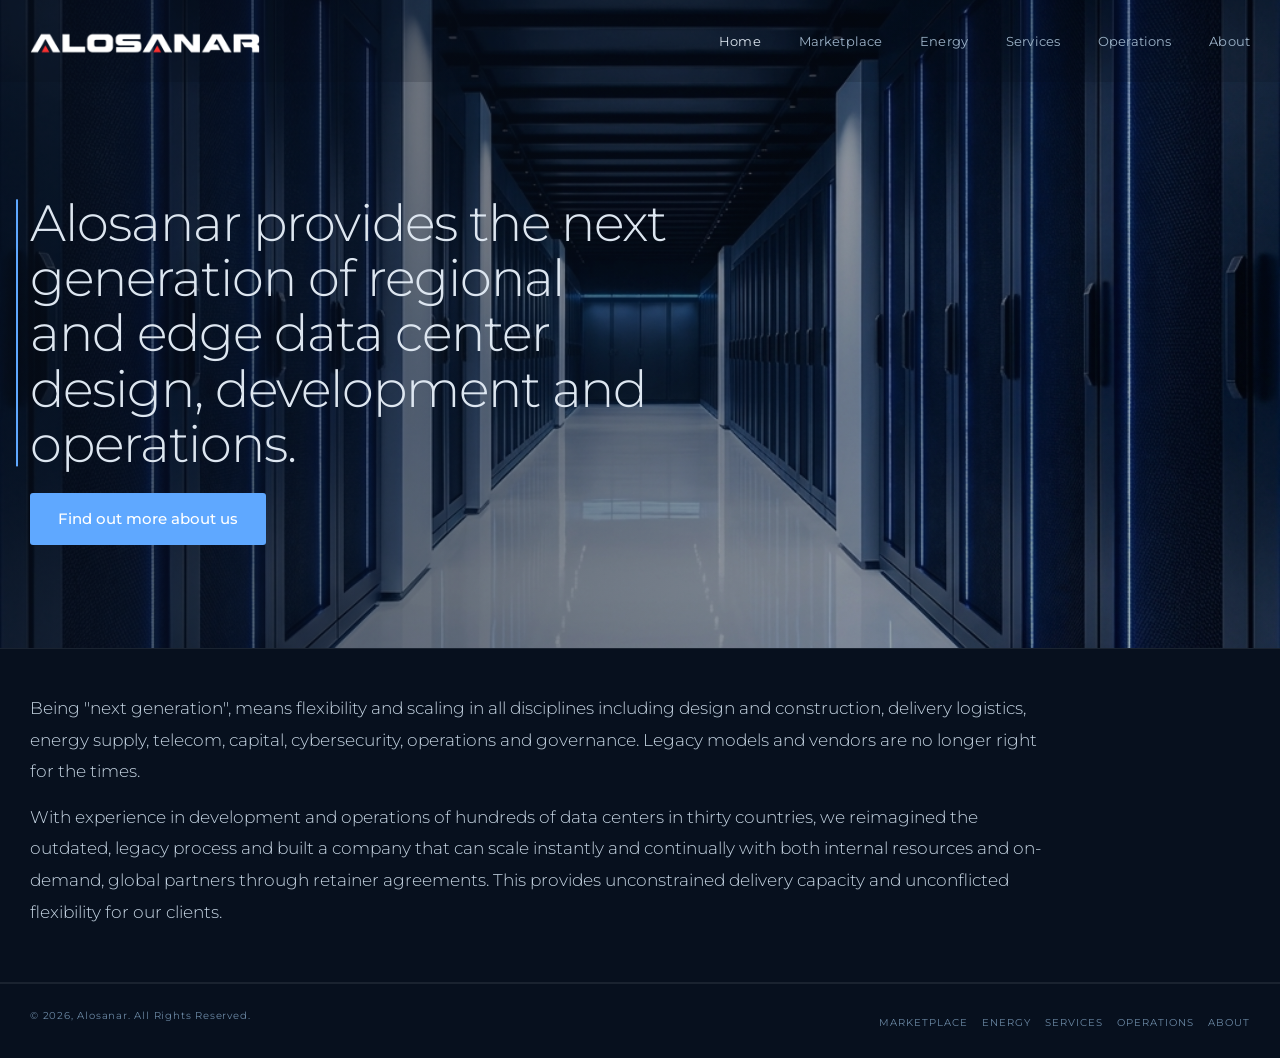
<file: index.html>
<!DOCTYPE html>
<html lang="en">
<head>
<meta charset="utf-8"/>
<meta name="viewport" content="width=device-width,initial-scale=1"/>
<title>Alosanar</title>
<link rel="stylesheet" href="style.css"/>
</head>
<body>
<nav class="nav" id="nav"><div class="nav-inner"><a class="nav-logo" href="index.html"><img src="logo.png" alt="Alosanar"/></a><ul class="nav-links"><li><a href="index.html" class="active">Home</a></li><li><a href="marketplace.html">Marketplace</a></li><li><a href="energy.html">Energy</a></li><li><a href="services.html">Services</a></li><li><a href="operations.html">Operations</a></li><li><a href="about.html">About</a></li></ul><button class="nav-burger" id="burger" aria-label="Menu"><span></span><span></span><span></span></button></div></nav>
<div class="nav-mob" id="mob"><a href="index.html" class="active">Home</a><a href="marketplace.html">Marketplace</a><a href="energy.html">Energy</a><a href="services.html">Services</a><a href="operations.html">Operations</a><a href="about.html">About</a></div>

<section class="hero" style="min-height:560px;height:72vh;max-height:720px;padding-top:92px">
  <div class="hero-bg"><img src="Hero_white.png" alt=""/></div>
  <div class="hero-content">
    <div style="max-width:50vw;min-width:320px">
      <h1 style="font-size:clamp(1.9rem,4vw,3.8rem);line-height:1.08;max-width:680px">Alosanar provides the next generation of regional and edge data center design, development and operations.</h1>
    </div>
    <a class="btn" href="about.html">Find out more about us</a>
  </div>
</section>

<hr class="divider"/>
<div class="wrap">
  <div class="sect" style="padding-top:44px;padding-bottom:54px">
    <div style="max-width:1100px">
      <div class="body-text" style="max-width:1020px;font-size:17px;line-height:1.86;color:#c7d6e4">
        <p>Being "next generation", means flexibility and scaling in all disciplines including design and construction, delivery logistics, energy supply, telecom, capital, cybersecurity, operations and governance. Legacy models and vendors are no longer right for the times.</p>
        <p style="margin-top:14px">With experience in development and operations of hundreds of data centers in thirty countries, we reimagined the outdated, legacy process and built a company that can scale instantly and continually with both internal resources and on-demand, global partners through retainer agreements. This provides unconstrained delivery capacity and unconflicted flexibility for our clients.</p>
      </div>
    </div>
  </div>
</div>
<hr class="divider"/>
<footer><div class="foot"><span class="foot-copy">© 2026, Alosanar. All Rights Reserved.</span><ul class="foot-links"><li><a href="marketplace.html">Marketplace</a></li><li><a href="energy.html">Energy</a></li><li><a href="services.html">Services</a></li><li><a href="operations.html">Operations</a></li><li><a href="about.html">About</a></li></ul></div></footer>
<script>const nav=document.getElementById('nav'),burger=document.getElementById('burger'),mob=document.getElementById('mob');let lastScroll=0;window.addEventListener('scroll',()=>{const s=window.scrollY;nav.classList.toggle('scrolled',s>20);if(s>lastScroll&&s>80){nav.classList.add('hidden')}else{nav.classList.remove('hidden')}lastScroll=s;});burger.addEventListener('click',()=>mob.classList.toggle('open'));</script>
</body>
</html>
</file>
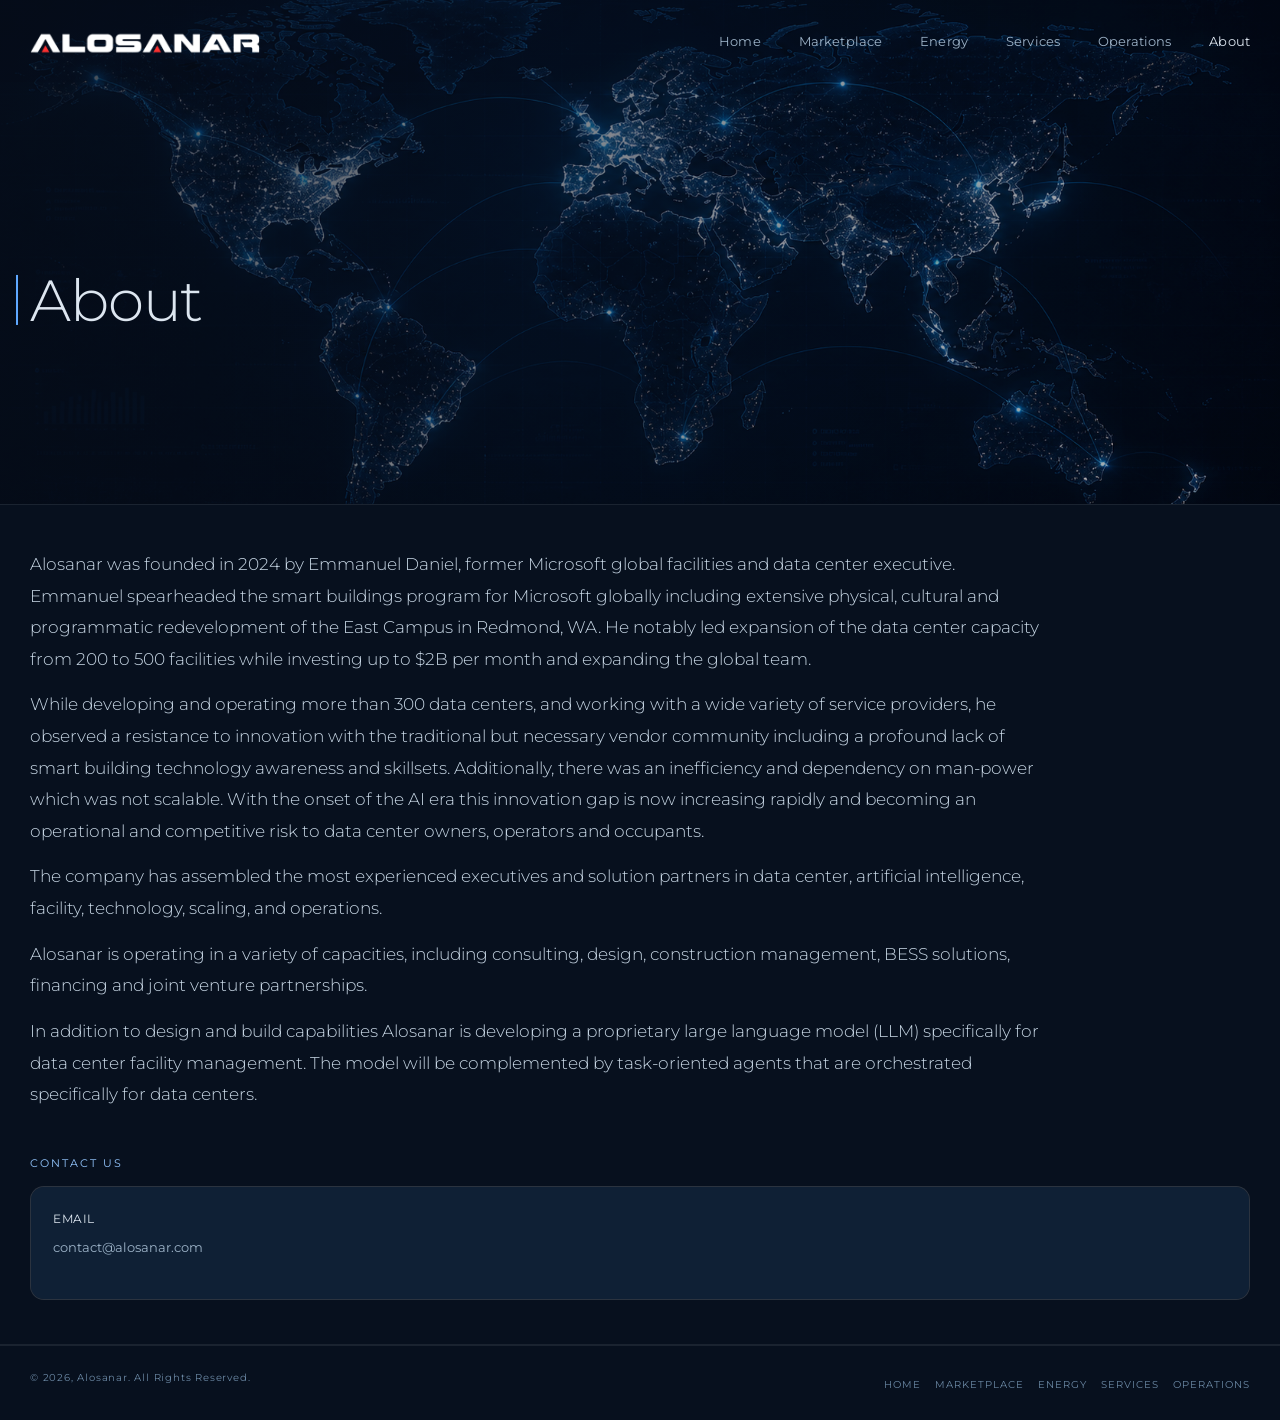
<file: about.html>
<!DOCTYPE html>
<html lang="en">
<head>
<meta charset="utf-8"/>
<meta name="viewport" content="width=device-width,initial-scale=1"/>
<title>About | Alosanar</title>
<link rel="stylesheet" href="style.css"/>
</head>
<body>
<nav class="nav" id="nav"><div class="nav-inner"><a class="nav-logo" href="index.html"><img src="logo.png" alt="Alosanar"/></a><ul class="nav-links"><li><a href="index.html">Home</a></li><li><a href="marketplace.html">Marketplace</a></li><li><a href="energy.html">Energy</a></li><li><a href="services.html">Services</a></li><li><a href="operations.html">Operations</a></li><li><a href="about.html" class="active">About</a></li></ul><button class="nav-burger" id="burger" aria-label="Menu"><span></span><span></span><span></span></button></div></nav>
<div class="nav-mob" id="mob"><a href="index.html">Home</a><a href="marketplace.html">Marketplace</a><a href="energy.html">Energy</a><a href="services.html">Services</a><a href="operations.html">Operations</a><a href="about.html" class="active">About</a></div>

<section class="hero" style="min-height:420px;height:56vh;max-height:520px"><div class="hero-bg"><img src="hero_about.png" alt="" style="object-position:center 50%"/></div><div class="hero-content"><h1>About</h1></div></section>

<hr class="divider"/>
<div class="wrap"><div class="sect"><div class="body-text" style="max-width:1020px;font-size:17px;line-height:1.86;color:#c7d6e4"><p>Alosanar was founded in 2024 by Emmanuel Daniel, former Microsoft global facilities and data center executive. Emmanuel spearheaded the smart buildings program for Microsoft globally including extensive physical, cultural and programmatic redevelopment of the East Campus in Redmond, WA. He notably led expansion of the data center capacity from 200 to 500 facilities while investing up to $2B per month and expanding the global team.</p><p style="margin-top:14px">While developing and operating more than 300 data centers, and working with a wide variety of service providers, he observed a resistance to innovation with the traditional but necessary vendor community including a profound lack of smart building technology awareness and skillsets. Additionally, there was an inefficiency and dependency on man-power which was not scalable. With the onset of the AI era this innovation gap is now increasing rapidly and becoming an operational and competitive risk to data center owners, operators and occupants.</p><p style="margin-top:14px">The company has assembled the most experienced executives and solution partners in data center, artificial intelligence, facility, technology, scaling, and operations.</p><p style="margin-top:14px">Alosanar is operating in a variety of capacities, including consulting, design, construction management, BESS solutions, financing and joint venture partnerships.</p><p style="margin-top:14px">In addition to design and build capabilities Alosanar is developing a proprietary large language model (LLM) specifically for data center facility management. The model will be complemented by task-oriented agents that are orchestrated specifically for data centers.</p></div></div>
<div class="sect" style="padding-top:0"><div style="font-size:11px;letter-spacing:.18em;text-transform:uppercase;color:#93c5fd;margin-bottom:14px">Contact Us</div><div class="svc-grid" style="grid-template-columns:1fr"><a href="mailto:contact@alosanar.com" class="svc-card" style="text-decoration:none;display:block"><div class="card-t">Email</div><div class="card-b">contact@alosanar.com</div></a></div></div></div>

<hr class="divider"/>
<footer><div class="foot"><span class="foot-copy">© 2026, Alosanar. All Rights Reserved.</span><ul class="foot-links"><li><a href="index.html">Home</a></li><li><a href="marketplace.html">Marketplace</a></li><li><a href="energy.html">Energy</a></li><li><a href="services.html">Services</a></li><li><a href="operations.html">Operations</a></li></ul></div></footer>
<script>const nav=document.getElementById('nav'),burger=document.getElementById('burger'),mob=document.getElementById('mob');let lastScroll=0;window.addEventListener('scroll',()=>{const s=window.scrollY;nav.classList.toggle('scrolled',s>20);if(s>lastScroll&&s>80){nav.classList.add('hidden')}else{nav.classList.remove('hidden')}lastScroll=s;});burger.addEventListener('click',()=>mob.classList.toggle('open'));</script>
</body>
</html>
</file>
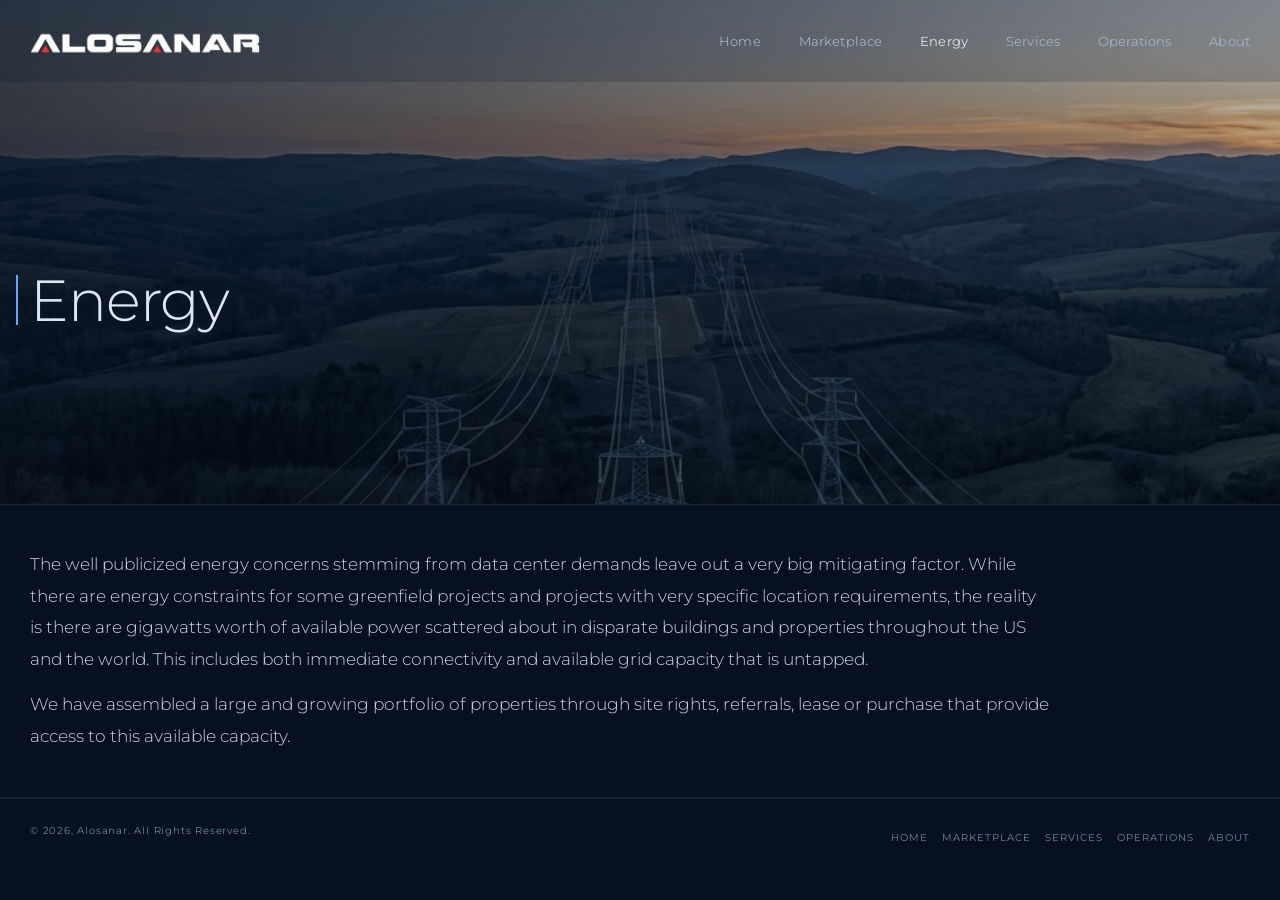
<file: energy.html>
<!DOCTYPE html>
<html lang="en">
<head>
<meta charset="utf-8"/>
<meta name="viewport" content="width=device-width,initial-scale=1"/>
<title>Energy | Alosanar</title>
<link rel="stylesheet" href="style.css"/>
</head>
<body>
<nav class="nav" id="nav"><div class="nav-inner"><a class="nav-logo" href="index.html"><img src="logo.png" alt="Alosanar"/></a><ul class="nav-links"><li><a href="index.html">Home</a></li><li><a href="marketplace.html">Marketplace</a></li><li><a href="energy.html" class="active">Energy</a></li><li><a href="services.html">Services</a></li><li><a href="operations.html">Operations</a></li><li><a href="about.html">About</a></li></ul><button class="nav-burger" id="burger" aria-label="Menu"><span></span><span></span><span></span></button></div></nav>
<div class="nav-mob" id="mob"><a href="index.html">Home</a><a href="marketplace.html">Marketplace</a><a href="energy.html" class="active">Energy</a><a href="services.html">Services</a><a href="operations.html">Operations</a><a href="about.html">About</a></div>

<section class="hero" style="min-height:420px;height:56vh;max-height:520px">
  <div class="hero-bg"><img src="energy_clean_grid.png" alt="" style="object-position:center 50%"/></div>
  <div class="hero-content">
    <h1>Energy</h1>
  </div>
</section>

<hr class="divider"/>
<div class="wrap">
  <div class="sect">
    <div class="body-text" style="max-width:1020px;font-size:17px;line-height:1.86;color:#c7d6e4">
      <p>The well publicized energy concerns stemming from data center demands leave out a very big mitigating factor. While there are energy constraints for some greenfield projects and projects with very specific location requirements, the reality is there are gigawatts worth of available power scattered about in disparate buildings and properties throughout the US and the world. This includes both immediate connectivity and available grid capacity that is untapped.</p>
      <p style="margin-top:14px">We have assembled a large and growing portfolio of properties through site rights, referrals, lease or purchase that provide access to this available capacity.</p>
    </div>
  </div>
</div>

<hr class="divider"/>
<footer><div class="foot"><span class="foot-copy">© 2026, Alosanar. All Rights Reserved.</span><ul class="foot-links"><li><a href="index.html">Home</a></li><li><a href="marketplace.html">Marketplace</a></li><li><a href="services.html">Services</a></li><li><a href="operations.html">Operations</a></li><li><a href="about.html">About</a></li></ul></div></footer>
<script>const nav=document.getElementById('nav'),burger=document.getElementById('burger'),mob=document.getElementById('mob');let lastScroll=0;window.addEventListener('scroll',()=>{const s=window.scrollY;nav.classList.toggle('scrolled',s>20);if(s>lastScroll&&s>80){nav.classList.add('hidden')}else{nav.classList.remove('hidden')}lastScroll=s;});burger.addEventListener('click',()=>mob.classList.toggle('open'));</script>
</body>
</html>
</file>
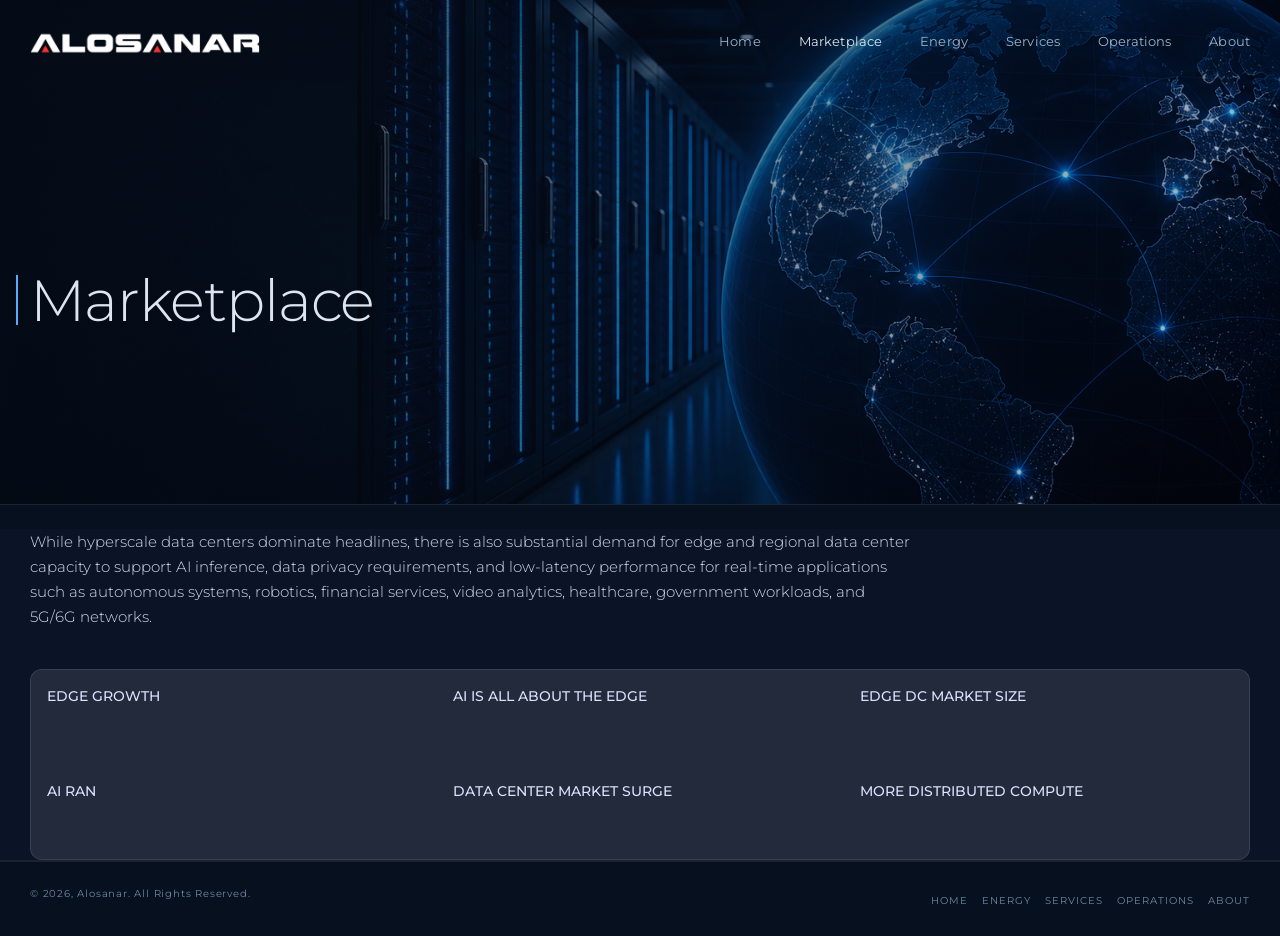
<file: marketplace.html>
<!DOCTYPE html>
<html lang="en">
<head>
<meta charset="utf-8"/>
<meta name="viewport" content="width=device-width,initial-scale=1"/>
<title>Marketplace | Alosanar</title>
<link rel="stylesheet" href="style.css"/>
<style>
.mk-grid{display:grid;grid-template-columns:repeat(3,minmax(0,1fr));gap:1px;background:rgba(255,255,255,.1);border:1px solid rgba(255,255,255,.1);border-radius:12px;overflow:hidden}
.mk-card{display:block;background:rgba(34,42,61,.62);backdrop-filter:blur(24px);padding:18px 16px;position:relative;min-height:94px;transition:background .5s ease}
.mk-card:hover{background:#222a3d}
.mk-accent{position:absolute;top:0;left:0;width:4px;height:0;background:#3cd7ff;transition:height .7s ease}
.mk-card:hover .mk-accent{height:100%}
.mk-num{font-size:16px;color:#adc6ff;opacity:.25;font-weight:700;position:absolute;top:8px;right:10px}
.mk-title{font-size:14px;line-height:1.25;color:#dae2fd;font-weight:500;max-width:94%}
@media(max-width:980px){.mk-grid{grid-template-columns:repeat(2,minmax(0,1fr))}.mk-wide{grid-column:span 2}}
@media(max-width:680px){.mk-grid{grid-template-columns:1fr}.mk-wide{grid-column:span 1}.mk-title{font-size:16px}}
</style>
</head>
<body>
<nav class="nav" id="nav"><div class="nav-inner"><a class="nav-logo" href="index.html"><img src="logo.png" alt="Alosanar"/></a><ul class="nav-links"><li><a href="index.html">Home</a></li><li><a href="marketplace.html" class="active">Marketplace</a></li><li><a href="energy.html">Energy</a></li><li><a href="services.html">Services</a></li><li><a href="operations.html">Operations</a></li><li><a href="about.html">About</a></li></ul><button class="nav-burger" id="burger" aria-label="Menu"><span></span><span></span><span></span></button></div></nav>
<div class="nav-mob" id="mob"><a href="index.html">Home</a><a href="marketplace.html" class="active">Marketplace</a><a href="energy.html">Energy</a><a href="services.html">Services</a><a href="operations.html">Operations</a><a href="about.html">About</a></div>

<section class="hero" style="min-height:420px;height:56vh;max-height:520px">
  <div class="hero-bg"><img src="marketplace.png" alt=""/></div>
  <div class="hero-content">
    <div style="max-width:740px">
        <h1>Marketplace</h1>
    </div>
  </div>
</section>

<hr class="divider"/>
<section class="pt-3 pb-8 sm:pt-4 sm:pb-10 lg:pt-4 lg:pb-12" style="background:#0b1326">
  <div class="wrap">
    <p class="hero-sub" style="margin-top: 24px; margin-bottom: 40px;">While hyperscale data centers dominate headlines, there is also substantial demand for edge and regional data center capacity to support AI inference, data privacy requirements, and low-latency performance for real-time applications such as autonomous systems, robotics, financial services, video analytics, healthcare, government workloads, and 5G/6G networks.</p>
    <div class="mk-grid">
      <a class="mk-card" href="https://www.jll.com/en-us/newsroom/global-edge-data-center-market-to-cross-300-billion-dollar-by-2026" target="_blank" rel="noopener">
        <div class="mk-accent"></div><p class="mk-title">EDGE GROWTH</p>
      </a>

      <a class="mk-card" href="https://www.eetimes.com/the-ai-future-is-now-all-about-the-edge/" target="_blank" rel="noopener">
        <div class="mk-accent"></div><p class="mk-title">AI IS ALL ABOUT THE EDGE</p>
      </a>
      <a class="mk-card" href="https://finance.yahoo.com/news/north-america-edge-data-center-162700212.html" target="_blank" rel="noopener">
        <div class="mk-accent"></div><p class="mk-title">EDGE DC MARKET SIZE</p>
      </a>
      <a class="mk-card" href="https://www.youtube.com/watch?v=VJcCQ4fkWts" target="_blank" rel="noopener">
        <div class="mk-accent"></div><p class="mk-title">AI RAN</p>
      </a>
      <a class="mk-card" href="https://www.openpr.com/news/4273074/edge-data-center-market-set-to-surge-key-insights-you-must-know" target="_blank" rel="noopener">
        <div class="mk-accent"></div><p class="mk-title">DATA CENTER MARKET SURGE</p>
      </a>
      <a class="mk-card" href="https://www.forbes.com/sites/delltechnologies/2026/01/23/the-rise-of-distributed-data-centers-in-the-ai-era/" target="_blank" rel="noopener">
        <div class="mk-accent"></div><p class="mk-title">MORE DISTRIBUTED COMPUTE</p>
      </a>
    </div>
  </div>
</section>

<hr class="divider"/>
<footer><div class="foot"><span class="foot-copy">© 2026, Alosanar. All Rights Reserved.</span><ul class="foot-links"><li><a href="index.html">Home</a></li><li><a href="energy.html">Energy</a></li><li><a href="services.html">Services</a></li><li><a href="operations.html">Operations</a></li><li><a href="about.html">About</a></li></ul></div></footer>
<script>const nav=document.getElementById('nav'),burger=document.getElementById('burger'),mob=document.getElementById('mob');let lastScroll=0;window.addEventListener('scroll',()=>{const s=window.scrollY;nav.classList.toggle('scrolled',s>20);if(s>lastScroll&&s>80){nav.classList.add('hidden')}else{nav.classList.remove('hidden')}lastScroll=s;});burger.addEventListener('click',()=>mob.classList.toggle('open'));</script>
</body>
</html>
</file>
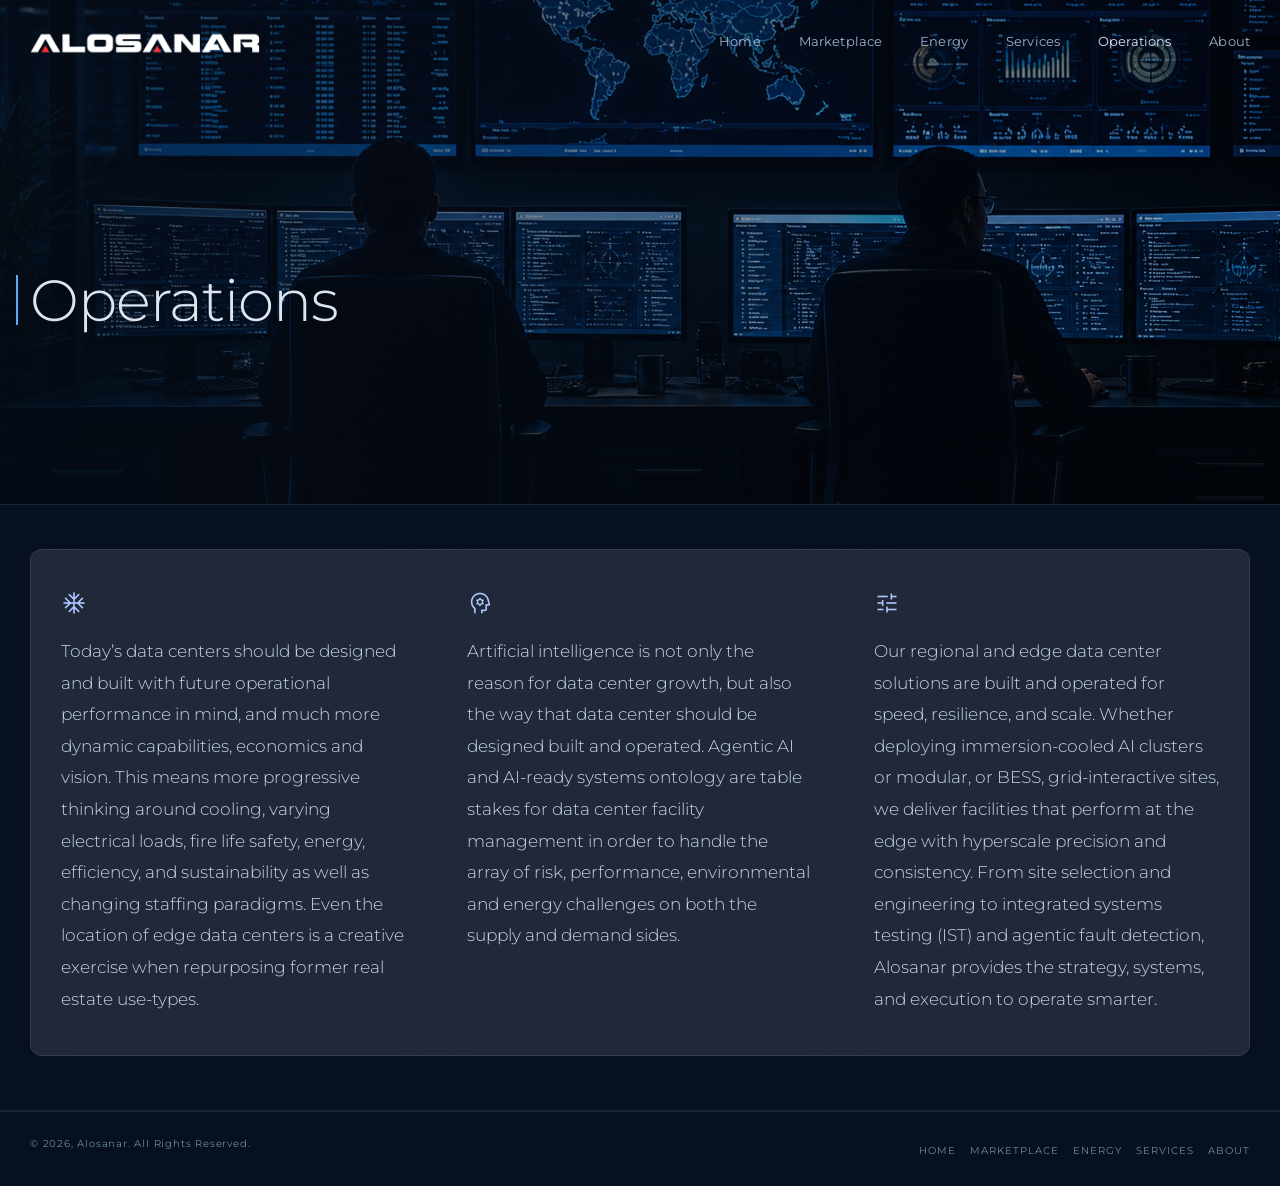
<file: operations.html>
<!DOCTYPE html>
<html lang="en">
<head>
<meta charset="utf-8"/>
<meta name="viewport" content="width=device-width,initial-scale=1"/>
<title>Operations | Alosanar</title>
<link rel="stylesheet" href="style.css"/>
<link href="https://fonts.googleapis.com/css2?family=Material+Symbols+Outlined:wght,FILL@100..700,0..1&display=swap" rel="stylesheet"/>
<style>
.material-symbols-outlined {font-variation-settings:'FILL' 0,'wght' 300,'GRAD' 0,'opsz' 24}
.ops-grid {
  display: grid;
  grid-template-columns: repeat(3, minmax(0, 1fr));
  gap: 1px;
  background: rgba(255,255,255,0.1);
  border: 1px solid rgba(255,255,255,0.1);
  border-radius: 12px;
  overflow: hidden;
}
.ops-card {
  background: rgba(34,42,61,0.62);
  backdrop-filter: blur(24px);
  -webkit-backdrop-filter: blur(24px);
  padding: 40px 30px;
  transition: background 0.5s ease;
  position: relative;
}
.ops-card:hover {
  background: #222a3d;
}
.ops-accent {
  position: absolute;
  top: 0;
  left: 0;
  width: 3px;
  height: 0;
  background: #3cd7ff;
  transition: height 0.6s ease;
}
.ops-card:hover .ops-accent {
  height: 100%;
}
.ops-icon {
  font-size: 26px;
  color: #adc6ff;
  margin-bottom: 20px;
  display: block;
}
@media(max-width: 980px) {
  .ops-grid { grid-template-columns: repeat(2, minmax(0, 1fr)); }
}
@media(max-width: 680px) {
  .ops-grid { grid-template-columns: 1fr; }
  .ops-card { padding: 30px 20px; }
}
</style>
</head>
<body>
<nav class="nav" id="nav"><div class="nav-inner"><a class="nav-logo" href="index.html"><img src="logo.png" alt="Alosanar"/></a><ul class="nav-links"><li><a href="index.html">Home</a></li><li><a href="marketplace.html">Marketplace</a></li><li><a href="energy.html">Energy</a></li><li><a href="services.html">Services</a></li><li><a href="operations.html" class="active">Operations</a></li><li><a href="about.html">About</a></li></ul><button class="nav-burger" id="burger" aria-label="Menu"><span></span><span></span><span></span></button></div></nav>
<div class="nav-mob" id="mob"><a href="index.html">Home</a><a href="marketplace.html">Marketplace</a><a href="energy.html">Energy</a><a href="services.html">Services</a><a href="operations.html" class="active">Operations</a><a href="about.html">About</a></div>

<section class="hero" style="min-height:420px;height:56vh;max-height:520px">
  <div class="hero-bg"><img src="hero_operations.png" alt="" style="object-position:center 50%"/></div>
  <div class="hero-content">
    <h1>Operations</h1>
  </div>
</section>

<hr class="divider"/>

<div class="wrap">
  <div class="sect" style="padding-top:44px;padding-bottom:54px">
    <div class="ops-grid">
      <div class="ops-card">
        <div class="ops-accent"></div>
        <span class="material-symbols-outlined ops-icon">ac_unit</span>
        <div class="body-text" style="font-size:17px;line-height:1.86;color:#c7d6e4">
          <p>Today’s data centers should be designed and built with future operational performance in mind, and much more dynamic capabilities, economics and vision. This means more progressive thinking around cooling, varying electrical loads, fire life safety, energy, efficiency, and sustainability as well as changing staffing paradigms. Even the location of edge data centers is a creative exercise when repurposing former real estate use-types.</p>
        </div>
      </div>
      <div class="ops-card">
        <div class="ops-accent"></div>
        <span class="material-symbols-outlined ops-icon">psychology</span>
        <div class="body-text" style="font-size:17px;line-height:1.86;color:#c7d6e4">
          <p>Artificial intelligence is not only the reason for data center growth, but also the way that data center should be designed built and operated. Agentic AI and AI-ready systems ontology are table stakes for data center facility management in order to handle the array of risk, performance, environmental and energy challenges on both the supply and demand sides.</p>
        </div>
      </div>
      <div class="ops-card">
        <div class="ops-accent"></div>
        <span class="material-symbols-outlined ops-icon">tune</span>
        <div class="body-text" style="font-size:17px;line-height:1.86;color:#c7d6e4">
          <p>Our regional and edge data center solutions are built and operated for speed, resilience, and scale. Whether deploying immersion-cooled AI clusters or modular, or BESS, grid-interactive sites, we deliver facilities that perform at the edge with hyperscale precision and consistency. From site selection and engineering to integrated systems testing (IST) and agentic fault detection, Alosanar provides the strategy, systems, and execution to operate smarter.</p>
        </div>
      </div>
    </div>
  </div>
</div>

<hr class="divider"/>
<footer><div class="foot"><span class="foot-copy">© 2026, Alosanar. All Rights Reserved.</span><ul class="foot-links"><li><a href="index.html">Home</a></li><li><a href="marketplace.html">Marketplace</a></li><li><a href="energy.html">Energy</a></li><li><a href="services.html">Services</a></li><li><a href="about.html">About</a></li></ul></div></footer>
<script>const nav=document.getElementById('nav'),burger=document.getElementById('burger'),mob=document.getElementById('mob');let lastScroll=0;window.addEventListener('scroll',()=>{const s=window.scrollY;nav.classList.toggle('scrolled',s>20);if(s>lastScroll&&s>80){nav.classList.add('hidden')}else{nav.classList.remove('hidden')}lastScroll=s;});burger.addEventListener('click',()=>mob.classList.toggle('open'));</script>
</body>
</html>
</file>
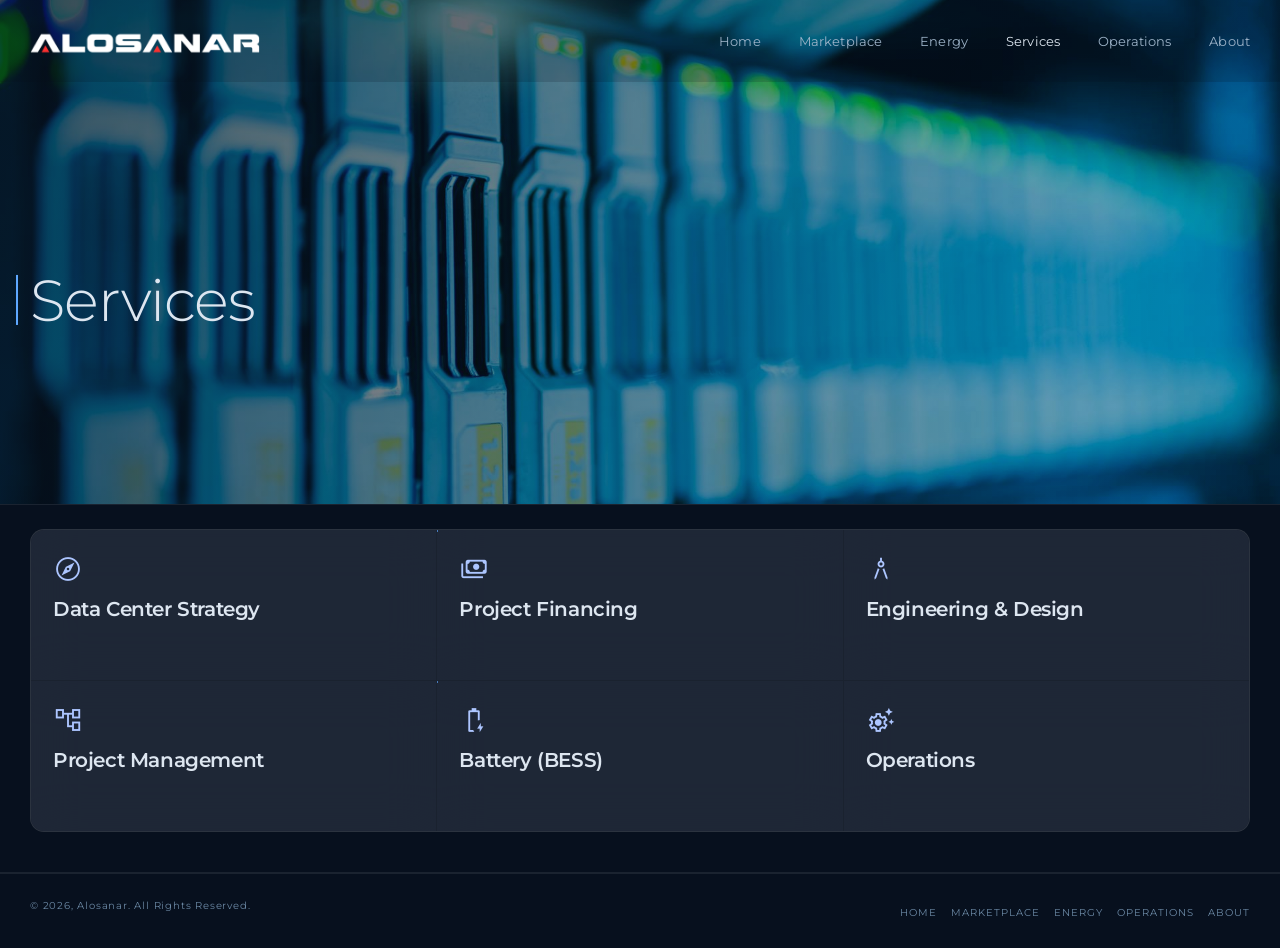
<file: services.html>
<!DOCTYPE html>
<html lang="en">
<head>
<meta charset="utf-8"/>
<meta name="viewport" content="width=device-width,initial-scale=1"/>
<title>Services | Alosanar</title>
<link rel="stylesheet" href="style.css"/>
<link href="https://fonts.googleapis.com/css2?family=Material+Symbols+Outlined:wght,FILL@100..700,0..1&display=swap" rel="stylesheet"/>
<style>
.material-symbols-outlined{font-variation-settings:'FILL' 0,'wght' 300,'GRAD' 0,'opsz' 24}
.repo-grid{display:grid;grid-template-columns:repeat(3,1fr);gap:1px;background:var(--border);border:1px solid var(--border);border-radius:14px;overflow:hidden}
.repo-card{background:rgba(34,42,61,.62);backdrop-filter:blur(24px);padding:24px 22px;min-height:150px;display:flex;flex-direction:column;gap:14px;position:relative;overflow:hidden;transition:background .5s ease}
.repo-card::before{content:'';position:absolute;top:0;left:0;width:100%;height:2px;background:var(--accent);transform:translateX(-100%);transition:transform .7s ease}
.repo-card:hover{background:#222a3d}
.repo-card:hover::before{transform:translateX(0)}
.repo-icon{font-size:30px;color:#adc6ff;line-height:1}
.repo-title{font-size:20px;line-height:1.15;font-weight:600;letter-spacing:-.02em;color:var(--text)}
@media(max-width:980px){.repo-grid{grid-template-columns:repeat(2,1fr)}}
@media(max-width:680px){.repo-grid{grid-template-columns:1fr}.repo-card{min-height:130px;padding:18px 16px}.repo-title{font-size:18px}}
</style>
</head>
<body>
<nav class="nav" id="nav"><div class="nav-inner"><a class="nav-logo" href="index.html"><img src="logo.png" alt="Alosanar"/></a><ul class="nav-links"><li><a href="index.html">Home</a></li><li><a href="marketplace.html">Marketplace</a></li><li><a href="energy.html">Energy</a></li><li><a href="services.html" class="active">Services</a></li><li><a href="operations.html">Operations</a></li><li><a href="about.html">About</a></li></ul><button class="nav-burger" id="burger" aria-label="Menu"><span></span><span></span><span></span></button></div></nav>
<div class="nav-mob" id="mob"><a href="index.html">Home</a><a href="marketplace.html">Marketplace</a><a href="energy.html">Energy</a><a href="services.html" class="active">Services</a><a href="operations.html">Operations</a><a href="about.html">About</a></div>

<section class="hero" style="min-height:420px;height:56vh;max-height:520px">
  <div class="hero-bg"><img src="hero_racks.png" alt="" style="object-position:center 50%"/></div>
  <div class="hero-content">
    <h1>Services</h1>
  </div>
</section>

<hr class="divider"/>
<div class="wrap"><div class="sect" style="padding-top:24px;padding-bottom:40px"><div class="repo-grid">
  <div class="repo-card"><span class="material-symbols-outlined repo-icon">explore</span><div class="repo-title">Data Center Strategy</div></div>
  <div class="repo-card"><span class="material-symbols-outlined repo-icon">payments</span><div class="repo-title">Project Financing</div></div>
  <div class="repo-card"><span class="material-symbols-outlined repo-icon">architecture</span><div class="repo-title">Engineering &amp; Design</div></div>
  <div class="repo-card"><span class="material-symbols-outlined repo-icon">account_tree</span><div class="repo-title">Project Management</div></div>
  <div class="repo-card"><span class="material-symbols-outlined repo-icon">battery_charging_full</span><div class="repo-title">Battery (BESS)</div></div>
  <div class="repo-card"><span class="material-symbols-outlined repo-icon">settings_suggest</span><div class="repo-title">Operations</div></div>
</div></div></div>

<hr class="divider"/>
<footer><div class="foot"><span class="foot-copy">© 2026, Alosanar. All Rights Reserved.</span><ul class="foot-links"><li><a href="index.html">Home</a></li><li><a href="marketplace.html">Marketplace</a></li><li><a href="energy.html">Energy</a></li><li><a href="operations.html">Operations</a></li><li><a href="about.html">About</a></li></ul></div></footer>
<script>const nav=document.getElementById('nav'),burger=document.getElementById('burger'),mob=document.getElementById('mob');let lastScroll=0;window.addEventListener('scroll',()=>{const s=window.scrollY;nav.classList.toggle('scrolled',s>20);if(s>lastScroll&&s>80){nav.classList.add('hidden')}else{nav.classList.remove('hidden')}lastScroll=s;});burger.addEventListener('click',()=>mob.classList.toggle('open'));</script>
</body>
</html>
</file>
<file: style.css>
@import url('https://fonts.googleapis.com/css2?family=Montserrat:wght@300;400;500;600&display=swap');

*,*::before,*::after{box-sizing:border-box;margin:0;padding:0}

:root{
  --bg:#07101e;
  --bg2:#0b1829;
  --surf:#0f2035;
  --surf2:#142843;
  --border:rgba(255,255,255,0.08);
  --border2:rgba(255,255,255,0.14);
  --text:#dde6f0;
  --text2:#9db3c8;
  --text3:#6b88a4;
  --accent:#5fa8ff;
  --nav:88px;
  --r:10px;
}

body{background:var(--bg);color:var(--text);font-family:'Montserrat',sans-serif;line-height:1.6;overflow-x:hidden}
a{text-decoration:none;color:inherit}
img{display:block;max-width:100%}

.nav{position:fixed;top:0;left:0;right:0;z-index:200;width:100%;height:82px;border:none;background:rgba(7,16,30,.16);backdrop-filter:none;-webkit-backdrop-filter:none;border-radius:0;padding:0 30px;display:flex;align-items:center;transition:background .3s ease,transform .3s ease}
.nav.hidden{transform:translateY(-100%)}
.nav.scrolled{background:rgba(7,16,30,.38)}
.nav-inner{width:100%;max-width:1320px;margin:0 auto;display:flex;align-items:center;justify-content:space-between}
.nav-logo{display:flex;align-items:center}
.nav-logo img{height:115px;width:auto;display:block;margin-top:4px}
.nav-links{display:flex;list-style:none;gap:38px}
.nav-links a{font-size:13px;letter-spacing:.01em;text-transform:none;color:var(--text2)}
.nav-links a.active,.nav-links a:hover{color:var(--text)}
.nav-burger{display:none;background:none;border:0}
.nav-burger span{display:block;width:20px;height:1px;background:var(--text);margin:4px 0}
.nav-mob{display:none;position:fixed;top:88px;left:15px;right:15px;z-index:199;background:rgba(7,16,30,.95);border:1px solid var(--border);border-radius:18px;overflow:hidden}
.nav-mob.open{display:block}
.nav-mob a{display:block;padding:12px 16px;font-size:10px;letter-spacing:.12em;text-transform:uppercase;color:var(--text2);border-bottom:1px solid var(--border)}
.nav-mob a:last-child{border-bottom:0}
.nav-mob a.active{color:var(--text)}

.hero{position:relative;min-height:460px;height:66vh;max-height:560px;padding-top:96px;display:flex;align-items:center;overflow:hidden}
.hero-bg{position:absolute;inset:0}
.hero-bg img{width:100%;height:100%;object-fit:cover;opacity:.78}
.hero-bg::after{content:'';position:absolute;inset:0;background:linear-gradient(102deg,rgba(7,16,30,.62) 0%,rgba(7,16,30,.35) 46%,rgba(7,16,30,.05) 100%)}
.hero-content{position:relative;z-index:1;max-width:1320px;margin:0 auto;width:100%;padding:0 30px}
.eyebrow{font-size:10px;letter-spacing:.2em;text-transform:uppercase;color:#93c5fd;margin-bottom:14px}
.hero h1{position:relative;margin-left:-14px;padding-left:14px;font-size:clamp(2.4rem,4.5vw,4.2rem);font-weight:300;line-height:1.05;letter-spacing:-.02em;max-width:980px;margin-top:0;margin-bottom:0}
.hero h1::before{content:'';position:absolute;left:0;top:50%;transform:translateY(-50%);width:2px;height:calc(100% - 0.18em);background:var(--accent)}
.hero-sub{font-size:clamp(0.95rem,1.15vw,1.2rem);font-weight:300;color:#d0dcea;max-width:880px;margin-top:16px;line-height:1.65}
.btn{margin-top:22px;display:inline-flex;align-items:center;justify-content:center;padding:14px 28px;background:var(--accent);color:#fff;border:none;border-radius:3px;font-size:15px;font-weight:500;transition:background .2s ease,transform .2s ease}
.btn:hover{background:#4a90e2}

.wrap{max-width:1320px;margin:0 auto;padding:0 30px}
.sect{padding:44px 0}
.divider{border:0;border-top:1px solid var(--border)}
.label{font-size:10px;letter-spacing:.18em;text-transform:uppercase;color:#93c5fd;margin-bottom:12px}
.body-text{font-size:14px;font-weight:300;color:var(--text2);line-height:1.72}
.body-text p+p{margin-top:12px}
.split{display:grid;grid-template-columns:1fr 1fr;gap:32px;align-items:start}
.split-img{border-radius:14px;overflow:hidden;border:1px solid var(--border);min-height:280px}
.split-img img{width:100%;height:100%;object-fit:cover}

.svc-grid,.ref-grid{display:grid;grid-template-columns:repeat(3,1fr);gap:1px;background:var(--border);border:1px solid var(--border);border-radius:14px;overflow:hidden}
.svc-card,.ref-card{background:var(--surf);padding:22px;position:relative;min-height:112px}
.svc-card:hover,.ref-card:hover{background:var(--surf2)}
.card-t{font-size:12px;letter-spacing:.05em;text-transform:uppercase;color:var(--text)}
.card-b{font-size:13px;color:var(--text2);margin-top:8px}

.svc-card::before{content:'';position:absolute;left:0;bottom:0;height:2px;width:0;background:var(--accent);transition:width .55s ease}
.svc-card:hover::before{width:100%}
.svc-card .card-t{transition:transform .35s ease,color .35s ease}
.svc-card:hover .card-t{transform:translateY(-2px);color:#bcdcff}

.ref-grid{grid-template-columns:repeat(4,1fr);margin-top:26px}
.ref-card{cursor:pointer}
.ref-progress{position:absolute;left:0;bottom:0;height:2px;width:0;background:var(--accent)}
.ref-card.loading .ref-progress{transition:width .95s linear}
.ref-card.loading .ref-progress.go{width:100%}

.globe{background:var(--surf);border:1px solid var(--border);border-radius:14px;padding:20px;min-height:340px;display:flex;align-items:center;justify-content:center}

.energy-compact .hero{min-height:430px;height:58vh;max-height:500px}
.energy-compact .hero-content{padding-top:46px}
.energy-inline{display:grid;grid-template-columns:1.2fr 1fr;gap:24px;max-width:960px}

.ops-diagram{background:var(--surf);border:1px solid var(--border);border-radius:14px;padding:20px}

footer{border-top:1px solid var(--border)}
.foot{max-width:1320px;margin:0 auto;padding:24px 30px;display:flex;justify-content:space-between;gap:14px;flex-wrap:wrap}
.foot-copy{font-size:10px;color:var(--text3);letter-spacing:.08em}
.foot-links{display:flex;list-style:none;gap:14px;flex-wrap:wrap;justify-content:center}
.foot-links a{font-size:10px;letter-spacing:.1em;text-transform:uppercase;color:var(--text3)}

@media(max-width:980px){
  .nav-links{display:none}
  .nav-burger{display:block}
  .split,.energy-inline{grid-template-columns:1fr}
  .svc-grid{grid-template-columns:repeat(2,1fr)}
  .ref-grid{grid-template-columns:repeat(2,1fr)}
}
@media(max-width:680px){
  .hero{height:62vh;min-height:420px}
  .wrap,.hero-content,.foot{padding-left:18px;padding-right:18px}
  .foot{flex-direction:column-reverse;align-items:center;gap:20px}
  .svc-grid,.ref-grid{grid-template-columns:1fr}
}
</file>
